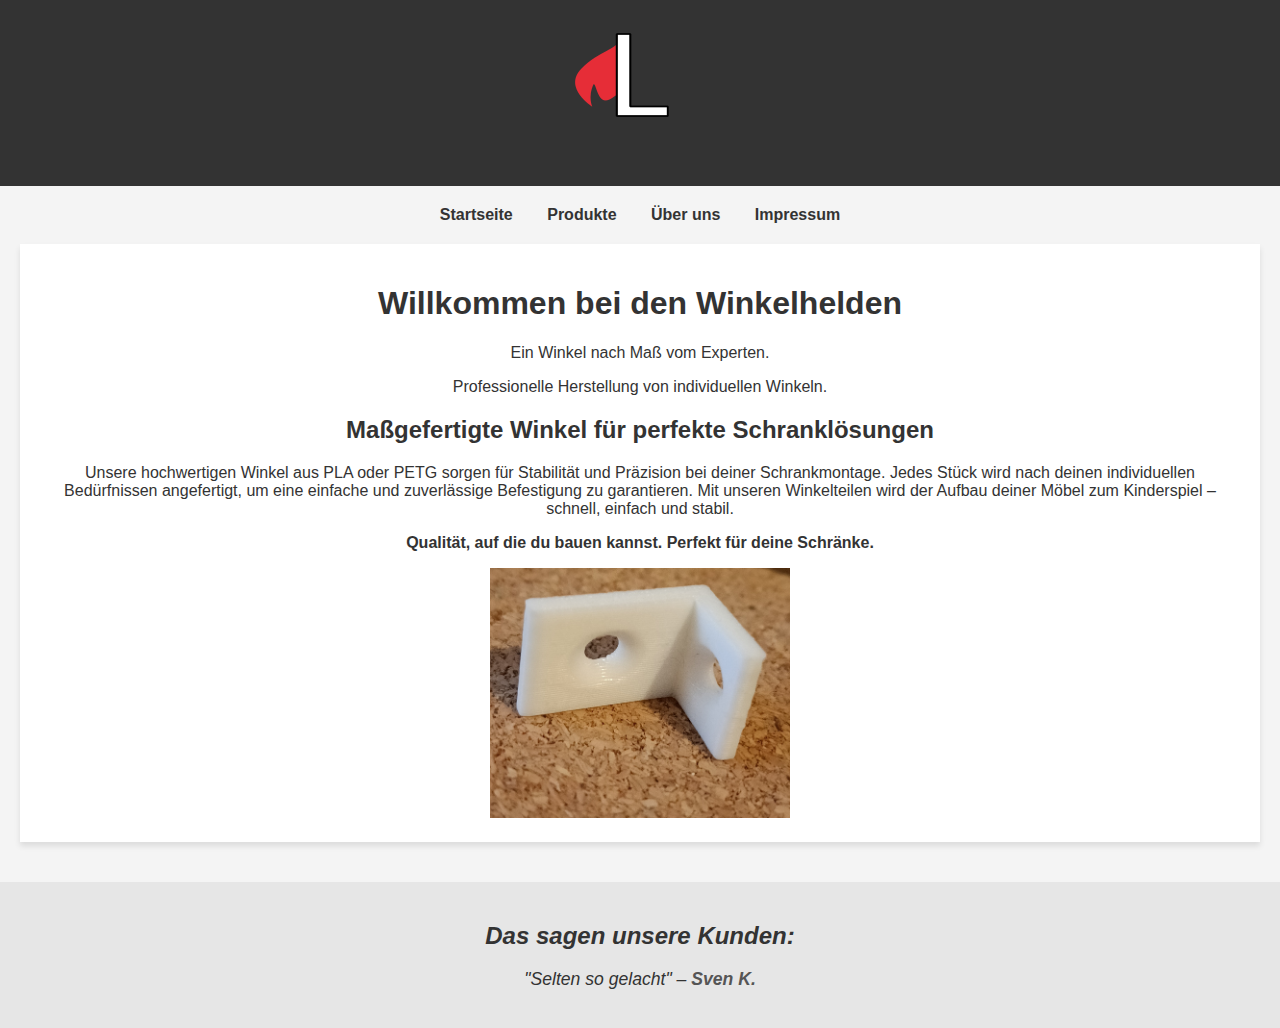
<file: index.html>
<!DOCTYPE html>
<html lang="de">
<head>
    <meta charset="UTF-8">
    <meta name="viewport" content="width=device-width, initial-scale=1.0">
    <title>Winkelhelden</title>
    <style>
        body {
            font-family: Arial, sans-serif;
            background-color: #f4f4f4;
            color: #333;
            text-align: center;
            margin: 0;
            padding: 0;
        }
        header {
            background-color: #333;
            color: white;
            padding: 20px;
        }
        header img {
            max-width: 150px;
            cursor: pointer;
        }
        .content {
            padding: 20px;
            background-color: white;
            box-shadow: 0 4px 6px rgba(0, 0, 0, 0.1);
            margin: 20px;
        }
        .nav {
            margin-top: 20px;
        }
        .nav a {
            margin: 0 15px;
            text-decoration: none;
            color: #333;
            font-weight: bold;
        }
        .nav a:hover {
            text-decoration: underline;
        }
        .testimonial-container {
            margin-top: 40px;
            font-style: italic;
            background-color: #e6e6e6;
            padding: 20px;
            min-height: 80px;
        }
        .testimonial {
            display: none;
            font-size: 1.1em;
        }
        .testimonial.active {
            display: block;
        }
        .testimonial .author {
            font-weight: bold;
            color: #555;
        }
    </style>
</head>
<body>

    <header>
        <a href="index.html">
            <img src="Logo.png" alt="Winkelhelden Logo">
        </a>
    </header>

    <div class="nav">
        <a href="index.html">Startseite</a>
        <a href="produkte.html">Produkte</a>
        <a href="ueber-uns.html">Über uns</a>
        <a href="impressum.html">Impressum</a>
    </div>

    <div class="content">
        <h1>Willkommen bei den Winkelhelden</h1>
        <p>Ein Winkel nach Maß vom Experten.</p>
        <p>Professionelle Herstellung von individuellen Winkeln.</p>
        <h2>Maßgefertigte Winkel für perfekte Schranklösungen</h2>
        <p>Unsere hochwertigen Winkel aus PLA oder PETG sorgen für Stabilität und Präzision bei deiner Schrankmontage. Jedes Stück wird nach deinen individuellen Bedürfnissen angefertigt, um eine einfache und zuverlässige Befestigung zu garantieren. Mit unseren Winkelteilen wird der Aufbau deiner Möbel zum Kinderspiel – schnell, einfach und stabil.</p>
        <p><strong>Qualität, auf die du bauen kannst. Perfekt für deine Schränke.</strong></p>
        
        <img src="Winkel.jpg" alt="Beispielprodukt" width="300">
    </div>

    <div class="testimonial-container">
        <h2>Das sagen unsere Kunden:</h2>
        <div class="testimonial active">
            <p>"Selten so gelacht" – <span class="author">Sven K.</span></p>
        </div>
        <div class="testimonial">
            <p>"Besser als nichts" – <span class="author">Lukas F.</span></p>
        </div>
        <div class="testimonial">
            <p>"Immerhin günstig" – <span class="author">Christian B.</span></p>
        </div>
    </div>

    <script>
        let index = 0;
        function switchTestimonial() {
            let testimonials = document.querySelectorAll('.testimonial');
            testimonials[index].classList.remove('active');
            index = (index + 1) % testimonials.length;
            testimonials[index].classList.add('active');
        }
        setInterval(switchTestimonial, 5000);
    </script>

</body>
</html>
</file>
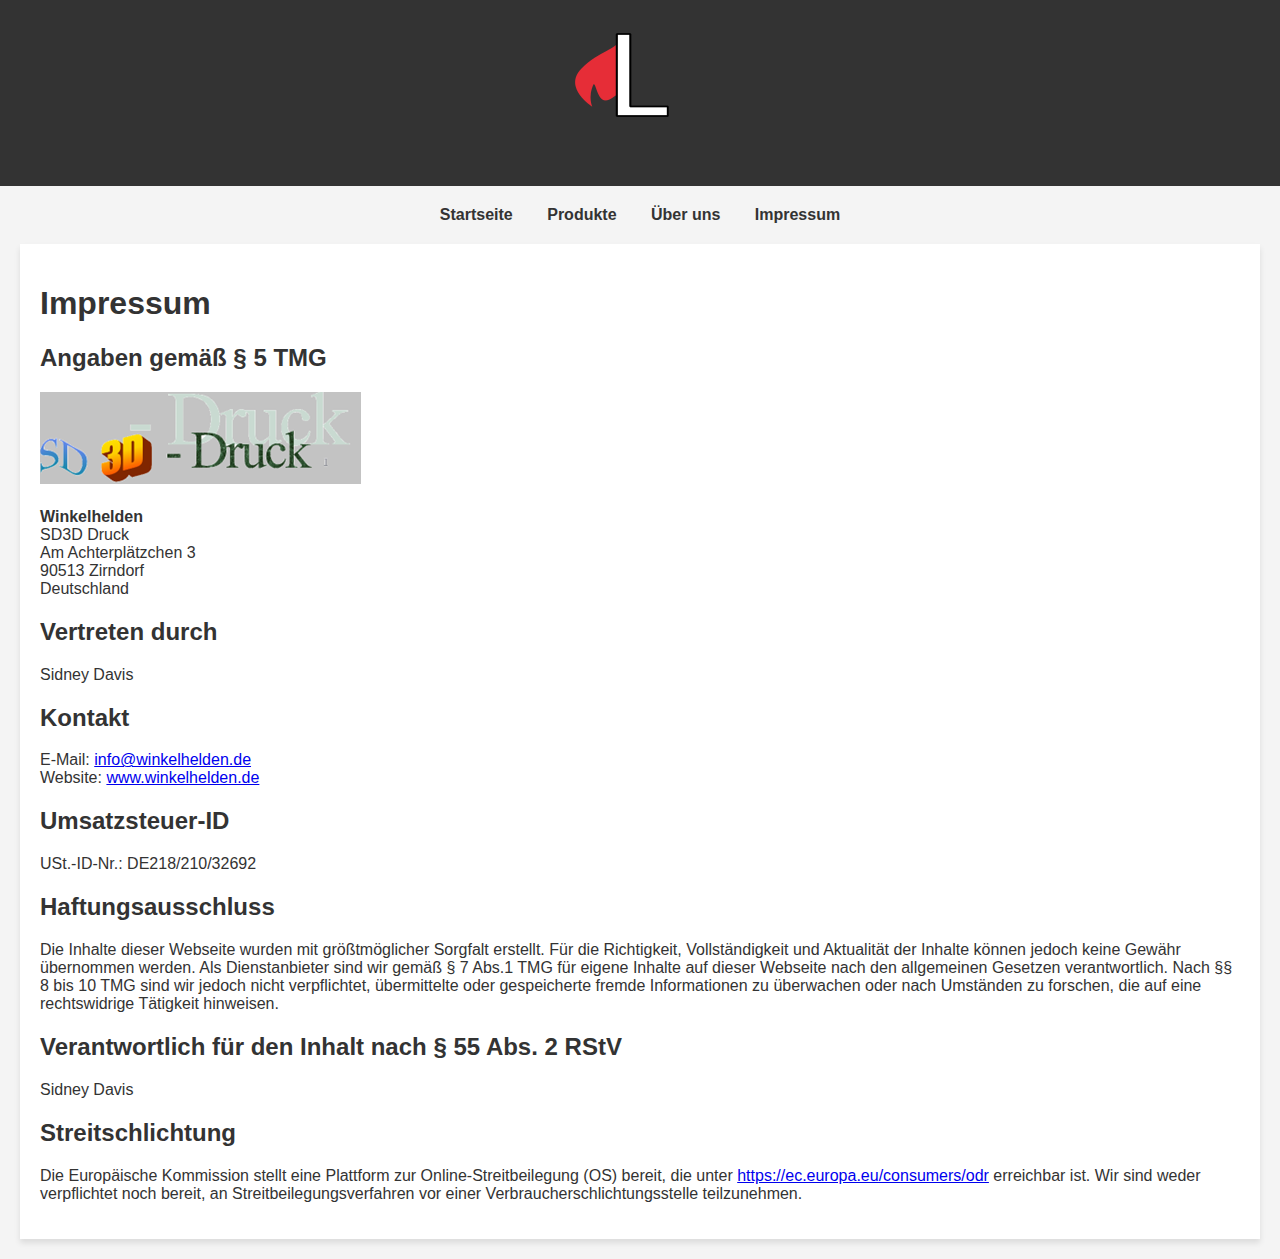
<file: impressum.html>
<!DOCTYPE html>
<html lang="de">
<head>
    <meta charset="UTF-8">
    <meta name="viewport" content="width=device-width, initial-scale=1.0">
    <title>Impressum - Winkelhelden</title>
    <style>
        body {
            font-family: Arial, sans-serif;
            background-color: #f4f4f4;
            color: #333;
            text-align: center;
            margin: 0;
            padding: 0;
        }
        header {
            background-color: #333;
            color: white;
            padding: 20px;
            text-align: center;
        }
        header img {
            max-width: 250px;
            cursor: pointer;
        }
        .content {
            padding: 20px;
            background-color: white;
            box-shadow: 0 4px 6px rgba(0, 0, 0, 0.1);
            margin: 20px;
            text-align: left;
        }
        .nav {
            margin-top: 20px;
        }
        .nav a {
            margin: 0 15px;
            text-decoration: none;
            color: #333;
            font-weight: bold;
        }
        .nav a:hover {
            text-decoration: underline;
        }
        .logo3d-container {
            text-align: left;
            margin-bottom: 20px;
        }
        .logo3d-container img {
            max-width: 400px;
        }
    </style>
</head>
<body>

    <header>
        <a href="index.html">
            <img src="Logo.png" alt="Winkelhelden Logo">
        </a>
    </header>

    <div class="nav">
        <a href="index.html">Startseite</a>
        <a href="produkte.html">Produkte</a>
        <a href="ueber-uns.html">Über uns</a>
        <a href="impressum.html">Impressum</a>
    </div>

    <div class="content">
        <h1>Impressum</h1>
        <h2>Angaben gemäß § 5 TMG</h2>

        <div class="logo3d-container">
            <img src="logo3d.png" alt="3D Logo">
        </div>

        <p>
            <strong>Winkelhelden</strong><br>
            SD3D Druck<br>
            Am Achterplätzchen 3<br>
            90513 Zirndorf<br>
            Deutschland
        </p>

        <h2>Vertreten durch</h2>
        <p>Sidney Davis</p>

        <h2>Kontakt</h2>
        <p>
            E-Mail: <a href="mailto:info@winkelhelden.de">info@winkelhelden.de</a><br>
            Website: <a href="https://www.winkelhelden.de" target="_blank">www.winkelhelden.de</a>
        </p>

        <h2>Umsatzsteuer-ID</h2>
        <p>USt.-ID-Nr.: DE218/210/32692</p>

       

        <h2>Haftungsausschluss</h2>
        <p>Die Inhalte dieser Webseite wurden mit größtmöglicher Sorgfalt erstellt. Für die Richtigkeit, Vollständigkeit und Aktualität der Inhalte können jedoch keine Gewähr übernommen werden. Als Dienstanbieter sind wir gemäß § 7 Abs.1 TMG für eigene Inhalte auf dieser Webseite nach den allgemeinen Gesetzen verantwortlich. Nach §§ 8 bis 10 TMG sind wir jedoch nicht verpflichtet, übermittelte oder gespeicherte fremde Informationen zu überwachen oder nach Umständen zu forschen, die auf eine rechtswidrige Tätigkeit hinweisen.</p>

        <h2>Verantwortlich für den Inhalt nach § 55 Abs. 2 RStV</h2>
        <p>Sidney Davis</p>

        <h2>Streitschlichtung</h2>
        <p>Die Europäische Kommission stellt eine Plattform zur Online-Streitbeilegung (OS) bereit, die unter <a href="https://ec.europa.eu/consumers/odr" target="_blank">https://ec.europa.eu/consumers/odr</a> erreichbar ist. Wir sind weder verpflichtet noch bereit, an Streitbeilegungsverfahren vor einer Verbraucherschlichtungsstelle teilzunehmen.</p>
    </div>

</body>
</html>
</file>
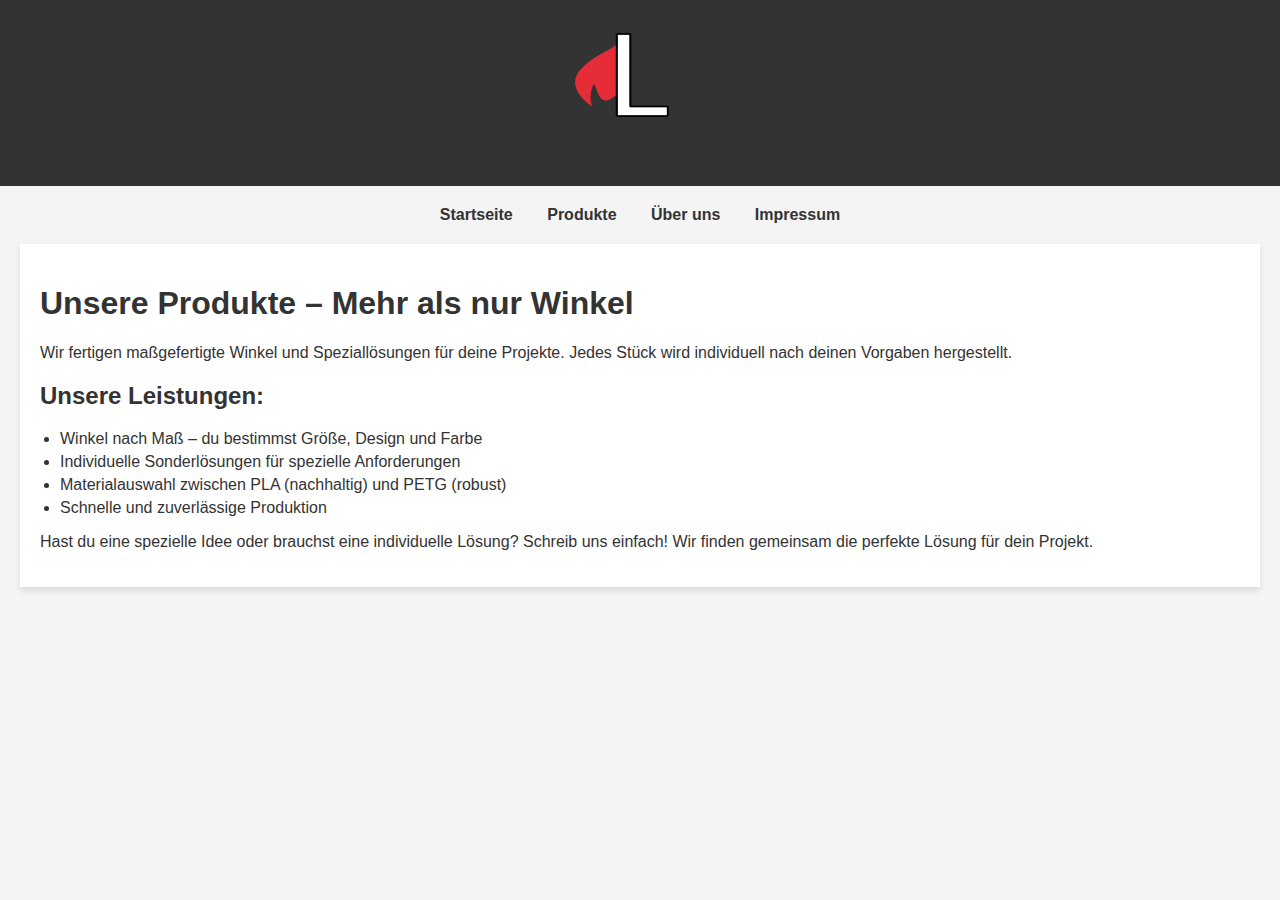
<file: produkte.html>
<!DOCTYPE html>
<html lang="de">
<head>
    <meta charset="UTF-8">
    <meta name="viewport" content="width=device-width, initial-scale=1.0">
    <title>Produkte – Winkelhelden</title>
    <style>
        body {
            font-family: Arial, sans-serif;
            background-color: #f4f4f4;
            color: #333;
            text-align: center;
            margin: 0;
            padding: 0;
        }
        header {
            background-color: #333;
            color: white;
            padding: 20px;
        }
        header img {
            max-width: 150px;
            cursor: pointer;
        }
        .content {
            padding: 20px;
            background-color: white;
            box-shadow: 0 4px 6px rgba(0, 0, 0, 0.1);
            margin: 20px;
            text-align: left;
        }
        .nav {
            margin-top: 20px;
        }
        .nav a {
            margin: 0 15px;
            text-decoration: none;
            color: #333;
            font-weight: bold;
        }
        .nav a:hover {
            text-decoration: underline;
        }
        ul {
            padding-left: 20px; /* Abstand zum linken Rand */
            list-style-type: disc; /* Normale Aufzählungspunkte */
        }
        li {
            margin-bottom: 5px; /* Geringerer Abstand zwischen den Punkten */
        }
    </style>
</head>
<body>

    <header>
        <a href="index.html">
            <img src="Logo.png" alt="Winkelhelden Logo">
        </a>
    </header>

    <div class="nav">
        <a href="index.html">Startseite</a>
        <a href="produkte.html">Produkte</a>
        <a href="ueber-uns.html">Über uns</a>
        <a href="impressum.html">Impressum</a>
        
    </div>

    <div class="content">
        <h1>Unsere Produkte – Mehr als nur Winkel</h1>
        <p>Wir fertigen maßgefertigte Winkel und Speziallösungen für deine Projekte. Jedes Stück wird individuell nach deinen Vorgaben hergestellt.</p>

        <h2>Unsere Leistungen:</h2>
        <ul>
            <li>Winkel nach Maß – du bestimmst Größe, Design und Farbe</li>
            <li>Individuelle Sonderlösungen für spezielle Anforderungen</li>
            <li>Materialauswahl zwischen PLA (nachhaltig) und PETG (robust)</li>
            <li>Schnelle und zuverlässige Produktion</li>
        </ul>

        <p>Hast du eine spezielle Idee oder brauchst eine individuelle Lösung? Schreib uns einfach! Wir finden gemeinsam die perfekte Lösung für dein Projekt.</p>
    </div>

</body>
</html>
</file>
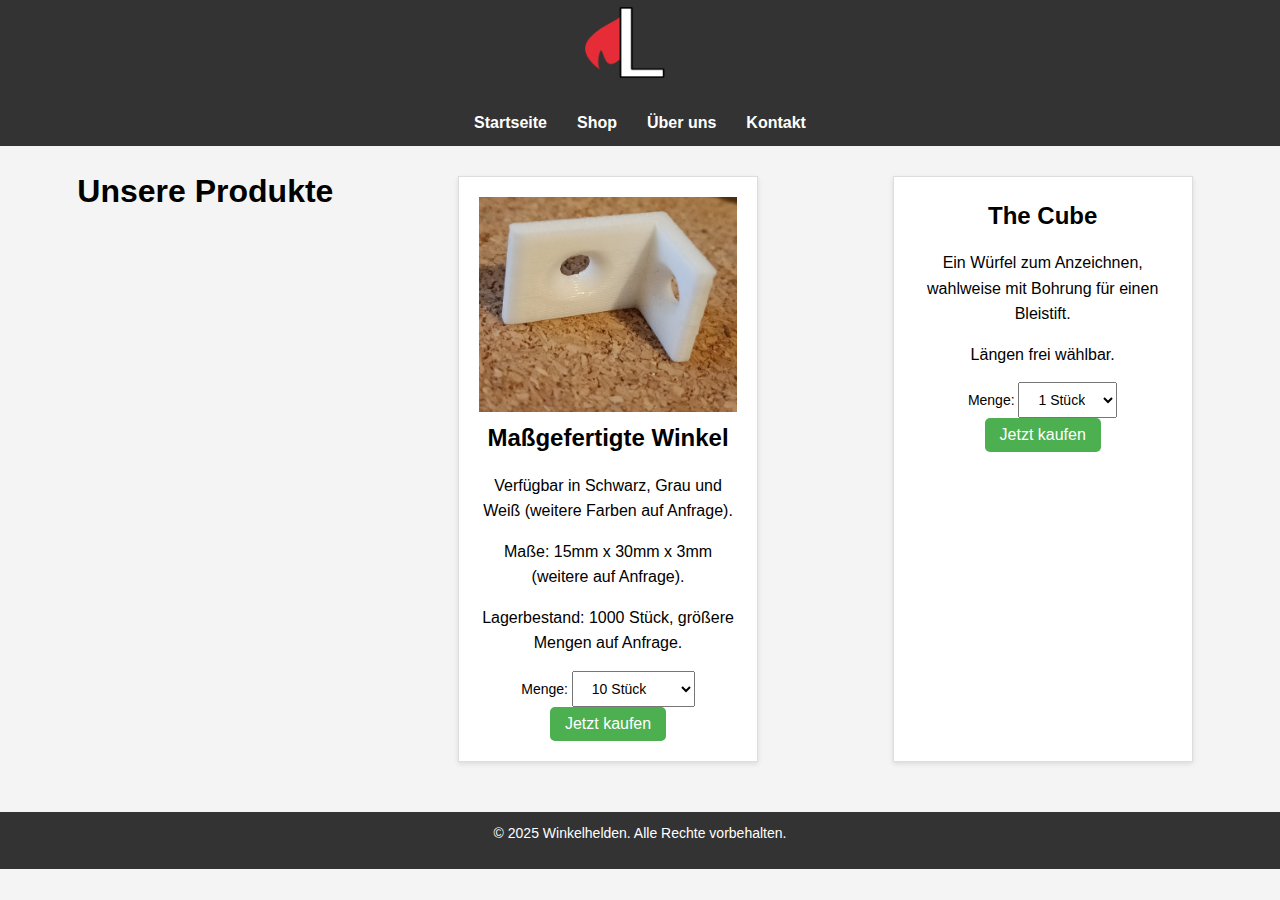
<file: shop.html>
<!DOCTYPE html>
<html lang="de">
<head>
    <meta charset="UTF-8">
    <meta name="viewport" content="width=device-width, initial-scale=1.0">
    <title>Winkelhelden Shop</title>
    <link rel="stylesheet" href="styles.css">
</head>
<body>
    <header>
        <div class="logo-container">
            <a href="index.html">
                <img src="Logo.png" alt="Winkelhelden" class="logo">
            </a>
        </div>
        <nav>
            <ul>
                <li><a href="index.html">Startseite</a></li>
                <li><a href="shop.html">Shop</a></li>
                <li><a href="ueber-uns.html">Über uns</a></li>
                <li><a href="kontakt.html">Kontakt</a></li>
            </ul>
        </nav>
    </header>

    <main>
        <section class="product-gallery">
            <h1>Unsere Produkte</h1>

            <div class="product">
                <img src="Winkel.jpg" alt="Winkel" class="product-image">
                <h2>Maßgefertigte Winkel</h2>
                <p>Verfügbar in Schwarz, Grau und Weiß (weitere Farben auf Anfrage).</p>
                <p>Maße: 15mm x 30mm x 3mm (weitere auf Anfrage).</p>
                <p>Lagerbestand: 1000 Stück, größere Mengen auf Anfrage.</p>
                <form action="https://www.paypal.com/cgi-bin/webscr" method="post" target="_blank">
                    <input type="hidden" name="cmd" value="_s-xclick">
                    <input type="hidden" name="hosted_button_id" value="DEIN_BUTTON_ID_HIER">
                    <label for="quantity">Menge:</label>
                    <select name="quantity" id="quantity">
                        <option value="10">10 Stück</option>
                        <option value="100">100 Stück</option>
                        <option value="1000">1000 Stück</option>
                    </select>
                    <button type="submit">Jetzt kaufen</button>
                </form>
            </div>

            <div class="product">
                <h2>The Cube</h2>
                <p>Ein Würfel zum Anzeichnen, wahlweise mit Bohrung für einen Bleistift.</p>
                <p>Längen frei wählbar.</p>
                <form action="https://www.paypal.com/cgi-bin/webscr" method="post" target="_blank">
                    <input type="hidden" name="cmd" value="_s-xclick">
                    <input type="hidden" name="hosted_button_id" value="DEIN_BUTTON_ID_HIER">
                    <label for="quantity">Menge:</label>
                    <select name="quantity" id="quantity">
                        <option value="1">1 Stück</option>
                        <option value="2">2 Stück</option>
                        <option value="3">3 Stück</option>
                    </select>
                    <button type="submit">Jetzt kaufen</button>
                </form>
            </div>
        </section>
    </main>

    <footer>
        <p>&copy; 2025 Winkelhelden. Alle Rechte vorbehalten.</p>
    </footer>
</body>
</html>
</file>
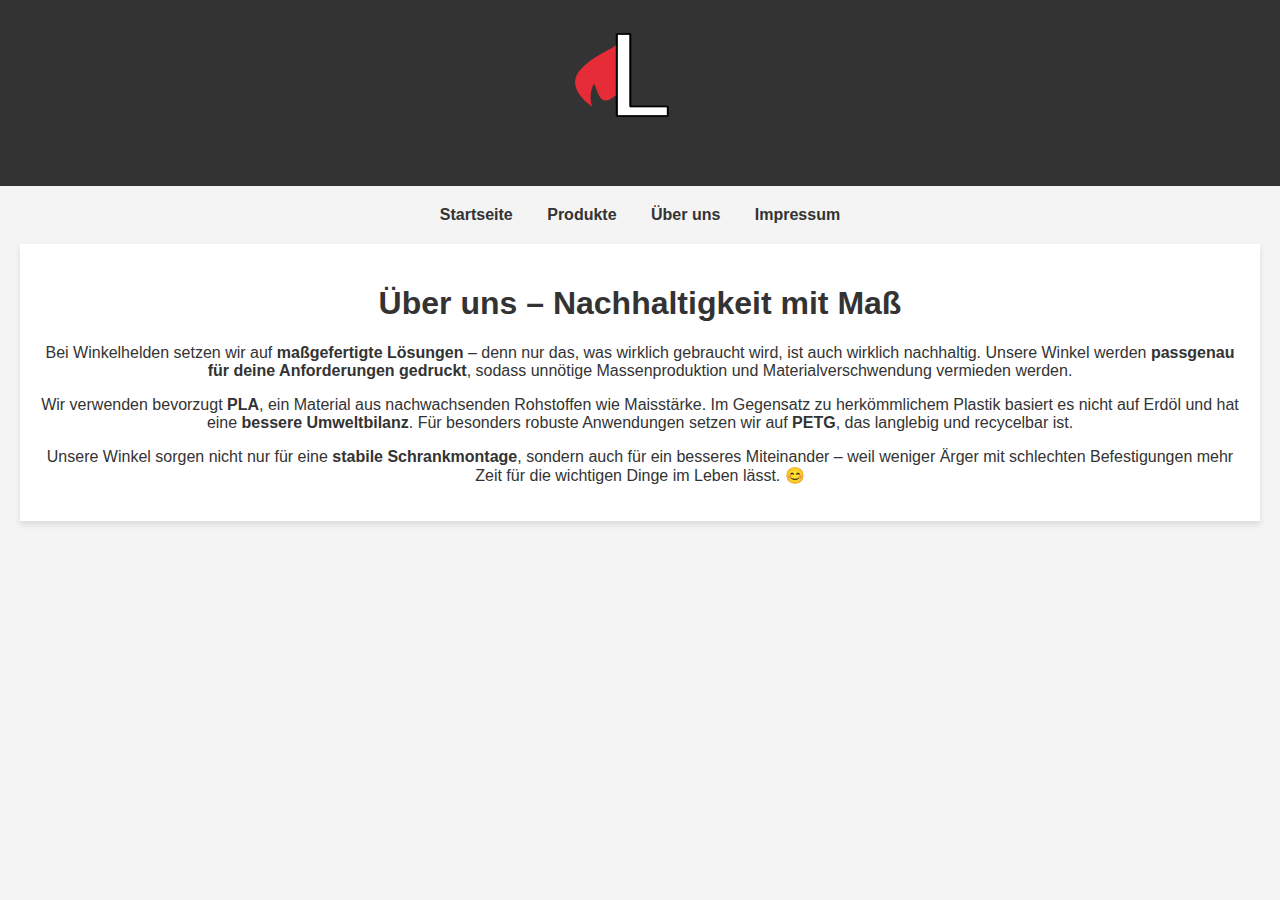
<file: ueber-uns.html>
<!DOCTYPE html>
<html lang="de">
<head>
    <meta charset="UTF-8">
    <meta name="viewport" content="width=device-width, initial-scale=1.0">
    <title>Über uns – Winkelhelden</title>
    <style>
        body {
            font-family: Arial, sans-serif;
            background-color: #f4f4f4;
            color: #333;
            text-align: center;
            margin: 0;
            padding: 0;
        }
        header {
            background-color: #333;
            color: white;
            padding: 20px;
        }
        header img {
            max-width: 150px;
            cursor: pointer;
        }
        .content {
            padding: 20px;
            background-color: white;
            box-shadow: 0 4px 6px rgba(0, 0, 0, 0.1);
            margin: 20px;
        }
        .nav {
            margin-top: 20px;
        }
        .nav a {
            margin: 0 15px;
            text-decoration: none;
            color: #333;
            font-weight: bold;
        }
        .nav a:hover {
            text-decoration: underline;
        }
    </style>
</head>
<body>

    <header>
        <a href="index.html">
            <img src="Logo.png" alt="Winkelhelden Logo">
        </a>
    </header>

    <div class="nav">
        <a href="index.html">Startseite</a>
        <a href="produkte.html">Produkte</a>
        <a href="ueber-uns.html">Über uns</a>
        <a href="impressum.html">Impressum</a>
    </div>

    <div class="content">
        <h1>Über uns – Nachhaltigkeit mit Maß</h1>
        <p>Bei Winkelhelden setzen wir auf <strong>maßgefertigte Lösungen</strong> – denn nur das, was wirklich gebraucht wird, ist auch wirklich nachhaltig. Unsere Winkel werden <strong>passgenau für deine Anforderungen gedruckt</strong>, sodass unnötige Massenproduktion und Materialverschwendung vermieden werden.</p>

        <p>Wir verwenden bevorzugt <strong>PLA</strong>, ein Material aus nachwachsenden Rohstoffen wie Maisstärke. Im Gegensatz zu herkömmlichem Plastik basiert es nicht auf Erdöl und hat eine <strong>bessere Umweltbilanz</strong>. Für besonders robuste Anwendungen setzen wir auf <strong>PETG</strong>, das langlebig und recycelbar ist.</p>

        <p>Unsere Winkel sorgen nicht nur für eine <strong>stabile Schrankmontage</strong>, sondern auch für ein besseres Miteinander – weil weniger Ärger mit schlechten Befestigungen mehr Zeit für die wichtigen Dinge im Leben lässt. 😊</p>
    </div>

</body>
</html>
</file>
<file: styles.css>
/* Allgemeine Einstellungen */
* {
    margin: 0;
    padding: 0;
    box-sizing: border-box;
}

body {
    font-family: Arial, sans-serif;
    line-height: 1.6;
    background-color: #f4f4f4;
}

h1, h2, p {
    margin-bottom: 15px;
}

/* Header */
header {
    background-color: #333;
    color: #fff;
    padding: 10px 0;
}

header .logo-container {
    display: flex;
    justify-content: center; /* Zentriert das Logo horizontal */
    align-items: center;     /* Zentriert das Logo vertikal */
    height: 100px;           /* Setzt die Höhe des Headers */
}

header .logo-container img {
    max-width: 120px;        /* Maximale Breite des Logos */
    height: auto;            /* Bewahrt das Seitenverhältnis des Logos */
}

header nav {
    display: flex;
    justify-content: center;
}

header nav ul {
    list-style: none;
    display: flex;
}

header nav ul li {
    margin: 0 15px;
}

header nav ul li a {
    text-decoration: none;
    color: #fff;
    font-weight: bold;
    font-size: 16px;
}

header nav ul li a:hover {
    color: #4CAF50;
}

/* Hauptbereich */
main {
    padding: 20px;
}

.product-gallery {
    display: flex;
    flex-wrap: wrap;
    justify-content: space-around;
}

.product {
    background-color: #fff;
    border: 1px solid #ddd;
    padding: 20px;
    margin: 10px;
    width: 300px;
    text-align: center;
    box-shadow: 0 2px 5px rgba(0, 0, 0, 0.1);
}

.product img {
    max-width: 100%;
    height: auto;
}

.product form {
    margin-top: 10px;
    font-size: 14px;
}

select,
button {
    padding: 8px 15px;
    font-size: 14px;
}

button {
    background-color: #4CAF50;
    color: white;
    border: none;
    cursor: pointer;
    font-size: 16px;
    border-radius: 5px;
}

button:hover {
    background-color: #45a049;
}

/* Footer */
footer {
    text-align: center;
    padding: 10px;
    background-color: #333;
    color: #fff;
    margin-top: 20px;
}

footer p {
    font-size: 14px;
}
</file>
